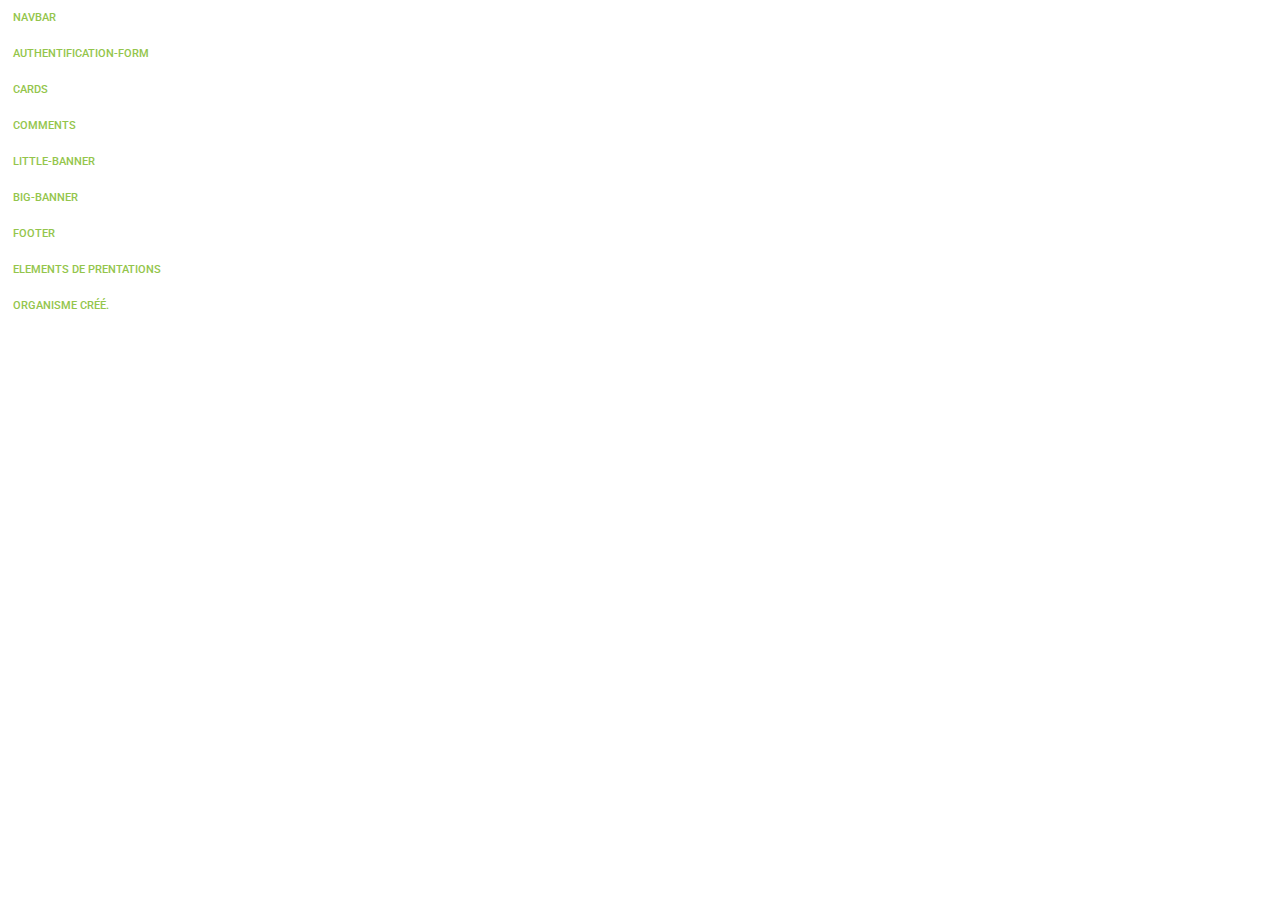
<file: index.html>
<!DOCTYPE html>
<html lang="en">
  <head>
    <meta charset="utf-8">
    <meta name="viewport" content="width=device-width, initial-scale=1, shrink-to-fit=no">
    <meta name="description" content="">
    <meta name="author" content="">
    <link rel="icon" href="../../favicon.ico">

    <link href="style.css" rel="stylesheet">
  </head>


 <a href="navbar.html" class="btn btn-link">navbar</a> <br/>
 <a href="authentification_form.html"  class="btn btn-link">authentification-form</a> <br/>
 <a href="cards.1.html"  class="btn btn-link">cards</a> <br/>
 <a href="comments.html" class="btn btn-link">comments</a> <br/>
 <a href="little-banner.html"  class="btn btn-link" >little-banner</a> <br/>
 <a href="big-banner.html"  class="btn btn-link">big-banner</a> <br/>
 <a href="footer.html" class="btn btn-link" >footer</a> <br/>
 <a href="element-presentation.html" class="btn btn-link" >elements de prentations</a> <br/>
 <a href="created-organism.html" class="btn btn-link" >organisme créé.</a> <br/>
</file>
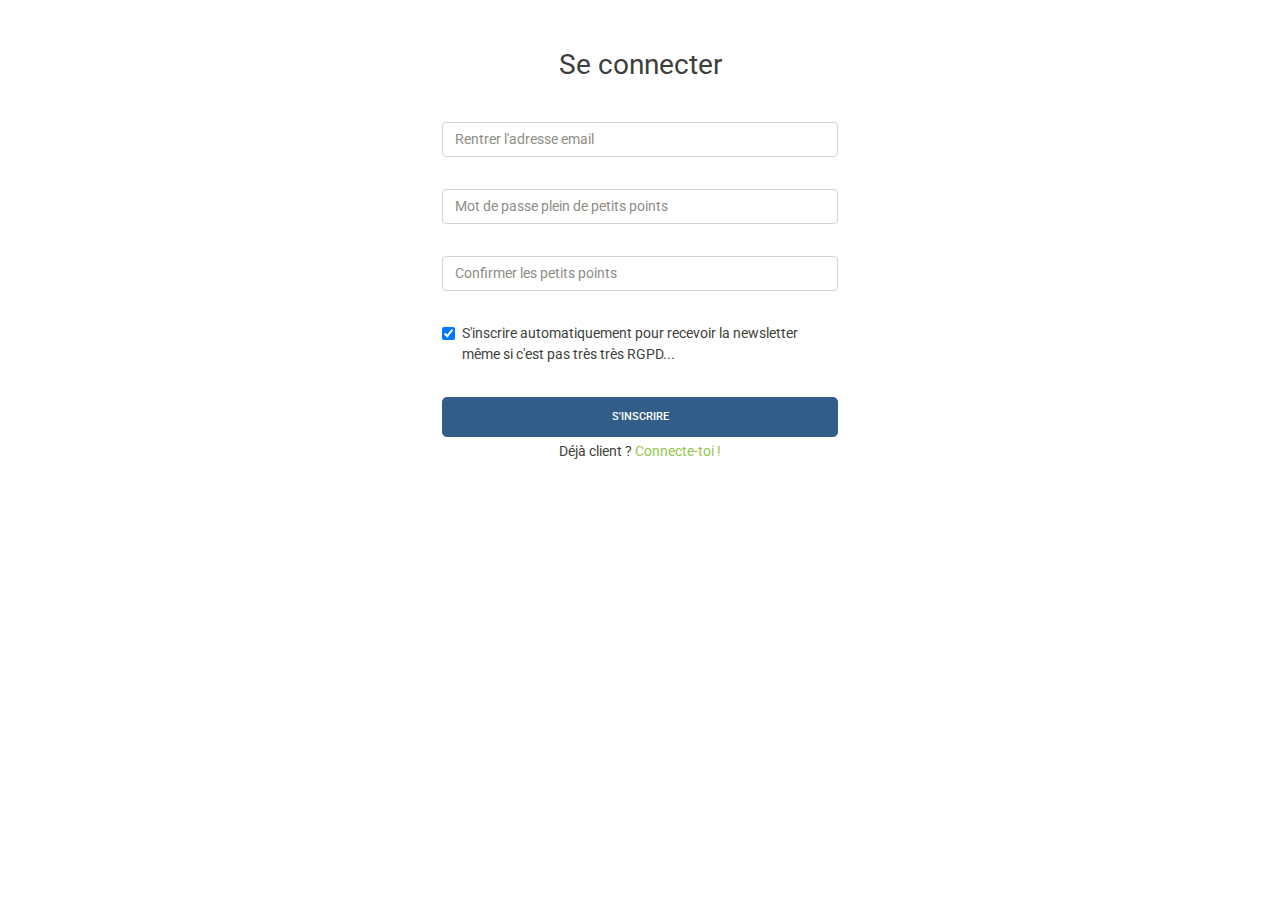
<file: authentification_form.html>
<!DOCTYPE html>
<html lang="en">
  <head>
    <meta charset="utf-8">
    <meta name="viewport" content="width=device-width, initial-scale=1, shrink-to-fit=no">
    <meta name="description" content="">
    <meta name="author" content="">
    <link rel="icon" href="../../favicon.ico">

    <link href="style.css" rel="stylesheet">
  </head>


<form class="col-md-4">
    <fieldset>
      <legend> <center> <h2>Se connecter </h2> </center> </legend>
      
      <div class="form-group">
              <input type="email" class="form-control" id="exampleInputEmail1" aria-describedby="emailHelp" placeholder="Rentrer l'adresse email">
       
      </div>
      <div class="form-group">
            <input type="password" class="form-control" id="exampleInputPassword1" placeholder="Mot de passe plein de petits points">
      </div>
      <div class="form-group">
        <input type="password" class="form-control" id="exampleInputPassword1" placeholder="Confirmer les petits points">
      </div>
      
      <fieldset class="form-group">
       <div class="form-check">
          <label class="form-check-label">
            <input class="form-check-input" type="checkbox" value="" checked="">
           S'inscrire automatiquement pour recevoir la newsletter même si c'est pas très très RGPD...
          </label>
        </div>
      </fieldset>
      <button type="button" class="btn btn-primary btn-lg btn-block">S'inscrire</button>
    </fieldset>
    <fieldset class="form-group">
        <div class="form-text">
           Déjà client ? <a href="#">Connecte-toi !</a>
         </div>
    </fieldset>

  </form>
</file>
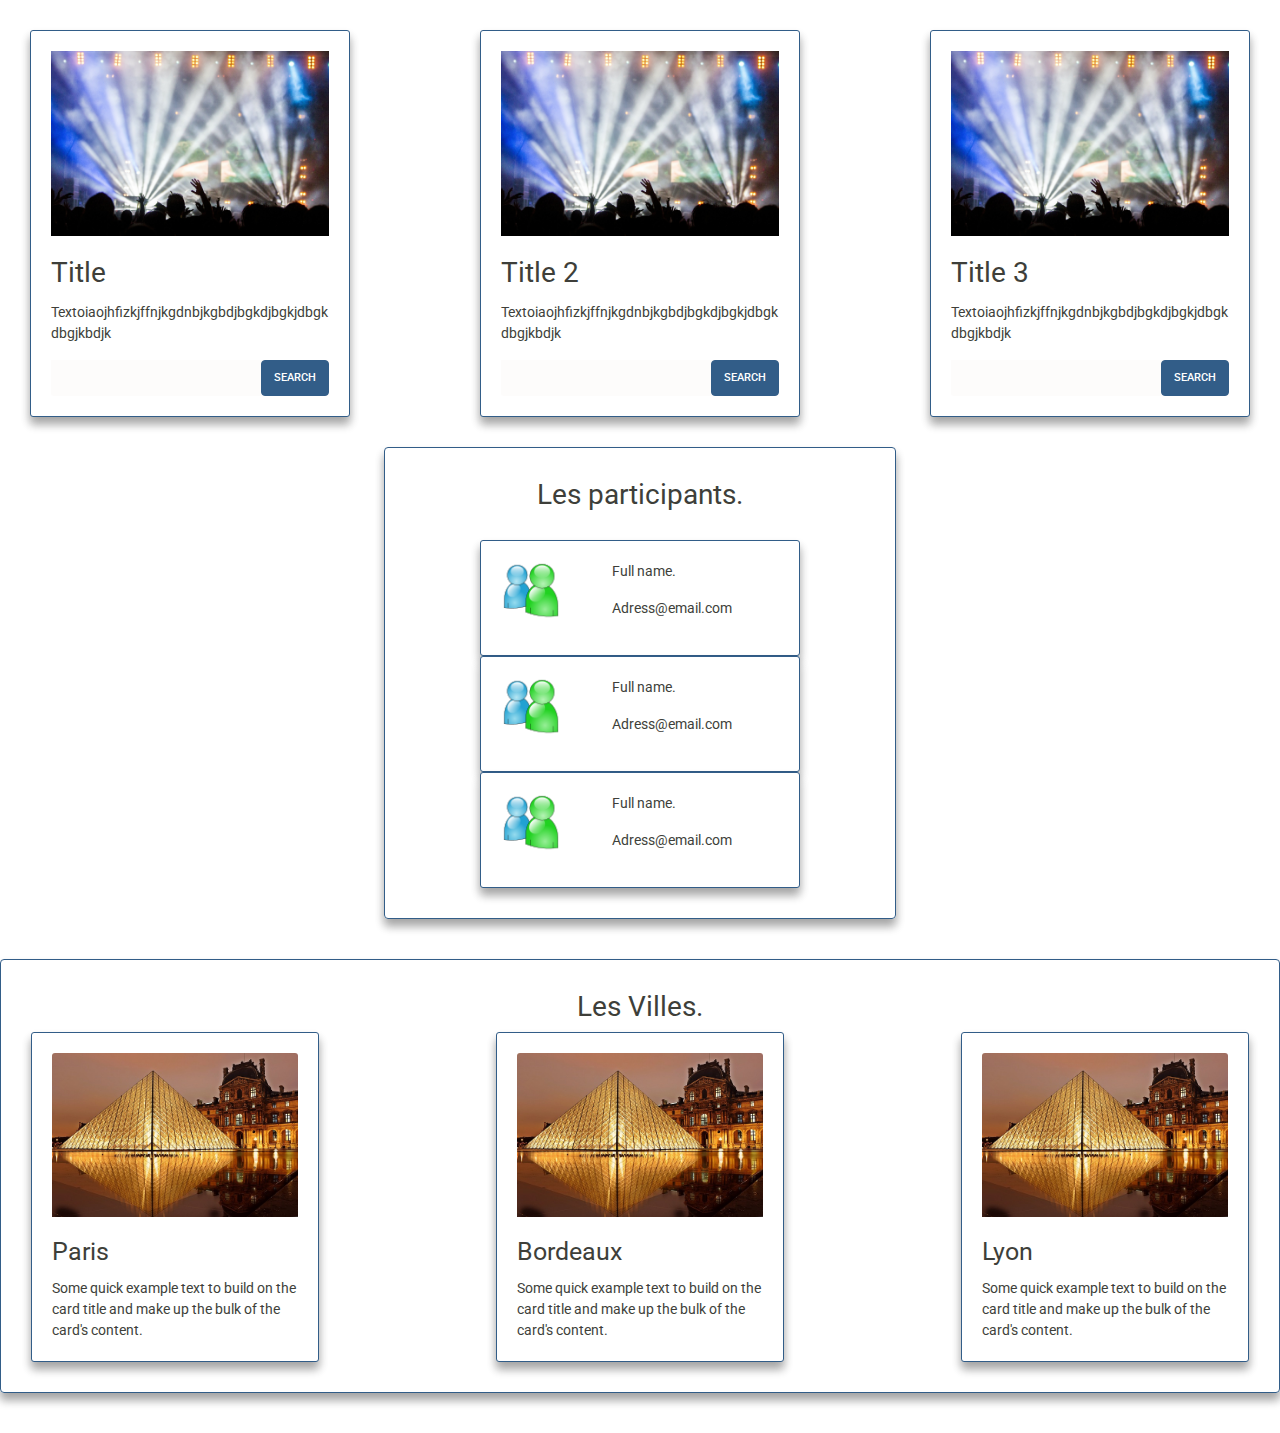
<file: cards.1.html>
<!DOCTYPE html>
<html lang="en">
  <head>
    <meta charset="utf-8">
    <meta name="viewport" content="width=device-width, initial-scale=1, shrink-to-fit=no">
    <meta name="description" content="">
    <meta name="author" content="">
    <link rel="icon" href="../../favicon.ico">
    <link href="style.css" rel="stylesheet">
  </head>
<body>
<div style="display: flex; flex-direction: row; justify-content: space-between; margin: 30px;">
<div class="card">
  <div class="card-body">
      <img class="card-img" src="concert-336695_1280.jpg" alt="concert">
      <h2 class="card-title">Title</h2>
      <p class="card-text">Textoiaojhfizkjffnjkgdnbjkgbdjbgkdjbgkjdbgkdbgjkbdjk</p>
      <div class="card-footer"style="display:flex; flex-direction: row; justify-content: flex-end;">
          <button class="btn btn-primary my-2 my-sm-0">Search</button>
      </div>    
  </div>
</div>
<div class="card">
    <div class="card-body">
        <img class="card-img" src="concert-336695_1280.jpg" alt="concert">
        <h2 class="card-title">Title 2</h2>
        <p class="card-text">Textoiaojhfizkjffnjkgdnbjkgbdjbgkdjbgkjdbgkdbgjkbdjk</p>
        <div class="card-footer"style="display:flex; flex-direction: row; justify-content: flex-end;">
            <button class="btn btn-primary my-2 my-sm-0">Search</button>
        </div>
    </div>
</div>
<div class="card">
    <div class="card-body">
        <img class="card-img" src="concert-336695_1280.jpg" alt="concert">
        <h2 class="card-title">Title 3</h2>
        <p class="card-text">Textoiaojhfizkjffnjkgdnbjkgbdjbgkdjbgkjdbgkdbgjkbdjk</p>
        <div class="card-footer"style="display:flex; flex-direction: row; justify-content: flex-end;">
            <button class="btn btn-primary my-2 my-sm-0">Search</button>
        </div>
    </div>
</div>
</div>
<div class="attendant-card">
        <center><h2>Les participants.</h2></center> <br>
            <div class="card card-user" style="height: auto; display:flex; flex-direction:row;">
                <div class="left-side">
                    <img src="MSN.png" width="60px" height="60px" alt="concert">
                </div>
                <div class="right-side"> 
                    <p> Full name.</p>
                    <p>Adress@email.com</p>
                </div>
            </div>
            <div class="card card-user" style="height: auto; display:flex; flex-direction:row;">
                <div class="left-side">
                    <img src="MSN.png" width="60px" height="60px" alt="concert">
                </div>
                <div class="right-side"> 
                        <p> Full name.</p>
                        <p>Adress@email.com</p>        
                </div>
            </div>
            <div class="card card-user" style="height: auto; display:flex; flex-direction:row; ">
                <div class="left-side">
                    <img src="MSN.png" width="60px" height="60px" alt="concert">
                </div>
                <div class="right-side">
                        <p> Full name.</p>
                    <p>Adress@email.com</p>
                </div>
            </div>
</div>
<div class="town-card">
            <center><h2>Les Villes.</h2></center>
     <div class="town-container">
        <div class="card" style="width: 18rem;">
            <img class="card-img-top" src="Paris.jpeg" alt="Card image cap" style="margin-bottom: 1.25rem;">
            <div class="card-body">
                <h3 class="card-title">Paris</h3>
                <p class="card-text">Some quick example text to build on the card title and make up the bulk of the card's
                    content.</p>
            </div>
        </div>
        <div class="card" style="width: 18rem;">
            <img class="card-img-top" src="Paris.jpeg" alt="Card image cap" style="margin-bottom: 1.25rem;">
            <div class="card-body">
                <h3 class="card-title">Bordeaux</h3>
                <p class="card-text">Some quick example text to build on the card title and make up the bulk of the card's
                    content.</p>
            </div>
        </div>
        <div class="card" style="width: 18rem;">
            <img class="card-img-top" src="Paris.jpeg" alt="Card image cap" style="margin-bottom: 1.25rem;">
            <div class="card-body">
                <h3 class="card-title">Lyon</h3>
                <p class="card-text">Some quick example text to build on the card title and make up the bulk of the card's
                    content.</p>
            </div>
        </div>
     </div>
    
</div>

    







  </body>
</html>
</file>
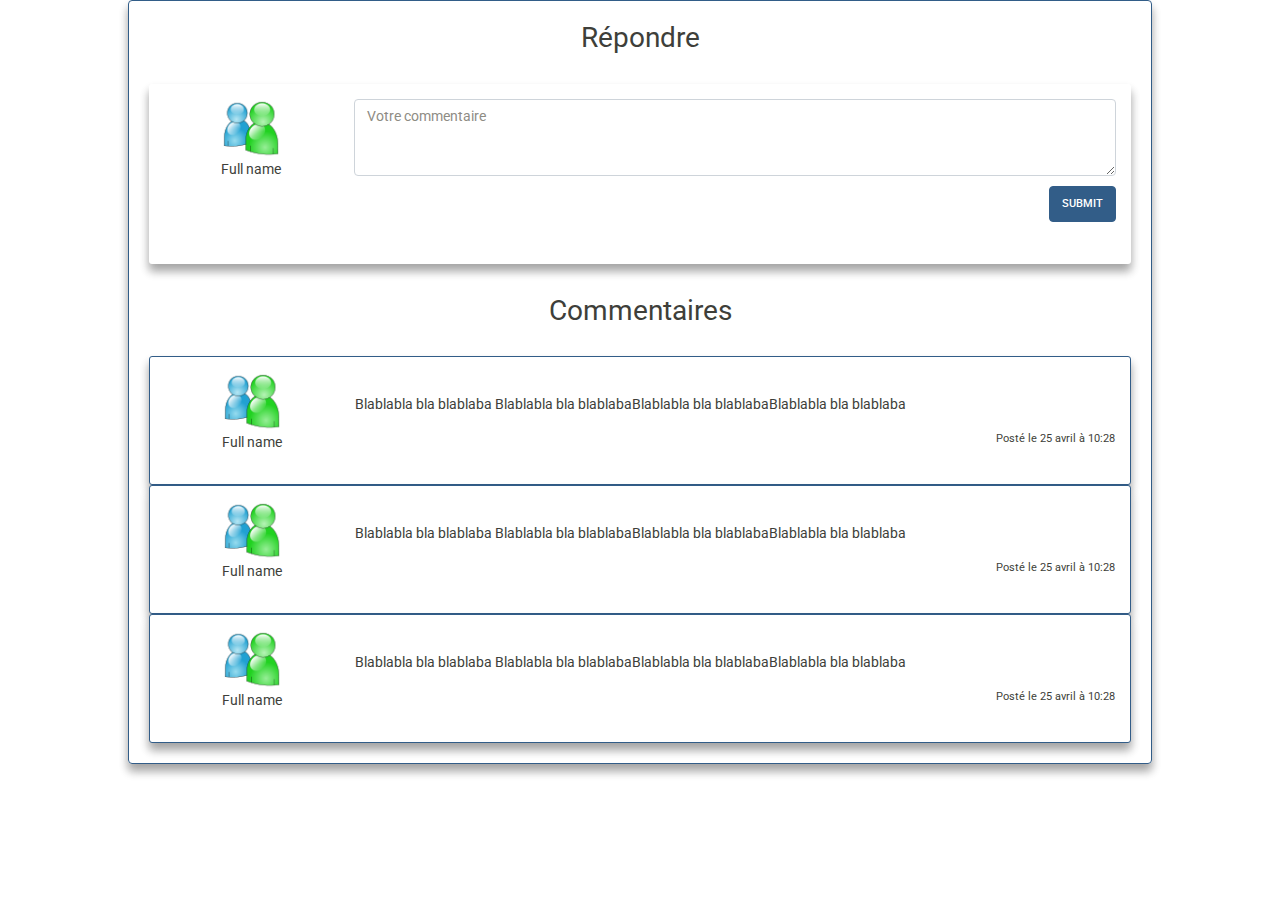
<file: comments.html>
<!DOCTYPE html>
<html lang="en">

<head>
    <meta charset="utf-8">
    <meta name="viewport" content="width=device-width, initial-scale=1, shrink-to-fit=no">
    <meta name="description" content="">
    <meta name="author" content="">
    <link rel="icon" href="../../favicon.ico">
    <link href="style.css" rel="stylesheet">
</head>

<body>



    <div class="comments">
        <center>
            <h2>Répondre</h2>
        </center> <br>
        <div class="card card-user" style="height: auto; display:flex; flex-direction:row; border:none; margin-bottom:30px; padding-bottom:10px">
            <div class="left-side">
                <img src="MSN.png" width="60px" height="60px" alt="concert">
                <p> Full name</p>
            </div>
            <div class="right-side">
                <div class="form-group">
                    <textarea placeholder="Votre commentaire" class="form-control" id="exampleTextarea" rows="3"></textarea>
                    <div class="button-submit">
                    <button type="submit" class="btn btn-primary">Submit</button>
                </div>
                </div>

            </div>

        </div>
        <center>
            <h2>Commentaires</h2>
        </center> <br>
        <div class="card card-user" style="height: auto; display:flex; flex-direction:row;">
            <div class="left-side">
                <img src="MSN.png" width="60px" height="60px" alt="concert">
                <p> Full name</p>
            </div>
            <div class="right-side">

                <p> Blablabla bla blablaba Blablabla bla blablabaBlablabla bla blablabaBlablabla bla blablaba</p>
                <small>Posté le 25 avril à 10:28</small>
            </div>

        </div>
        <div class="card card-user" style="height: auto; display:flex; flex-direction:row;">
            <div class="left-side">
                <img src="MSN.png" width="60px" height="60px" alt="concert">
                <p> Full name</p>
            </div>
            <div class="right-side">

                <p> Blablabla bla blablaba Blablabla bla blablabaBlablabla bla blablabaBlablabla bla blablaba</p>
                <small>Posté le 25 avril à 10:28</small>
            </div>

        </div>
        <div class="card card-user" style="height: auto; display:flex; flex-direction:row;">
            <div class="left-side">
                <img src="MSN.png" width="60px" height="60px" alt="concert">
                <p> Full name</p>
            </div>
            <div class="right-side">

                <p> Blablabla bla blablaba Blablabla bla blablabaBlablabla bla blablabaBlablabla bla blablaba</p>
                <small>Posté le 25 avril à 10:28</small>
            </div>

        </div>





</body>

</html>
</file>
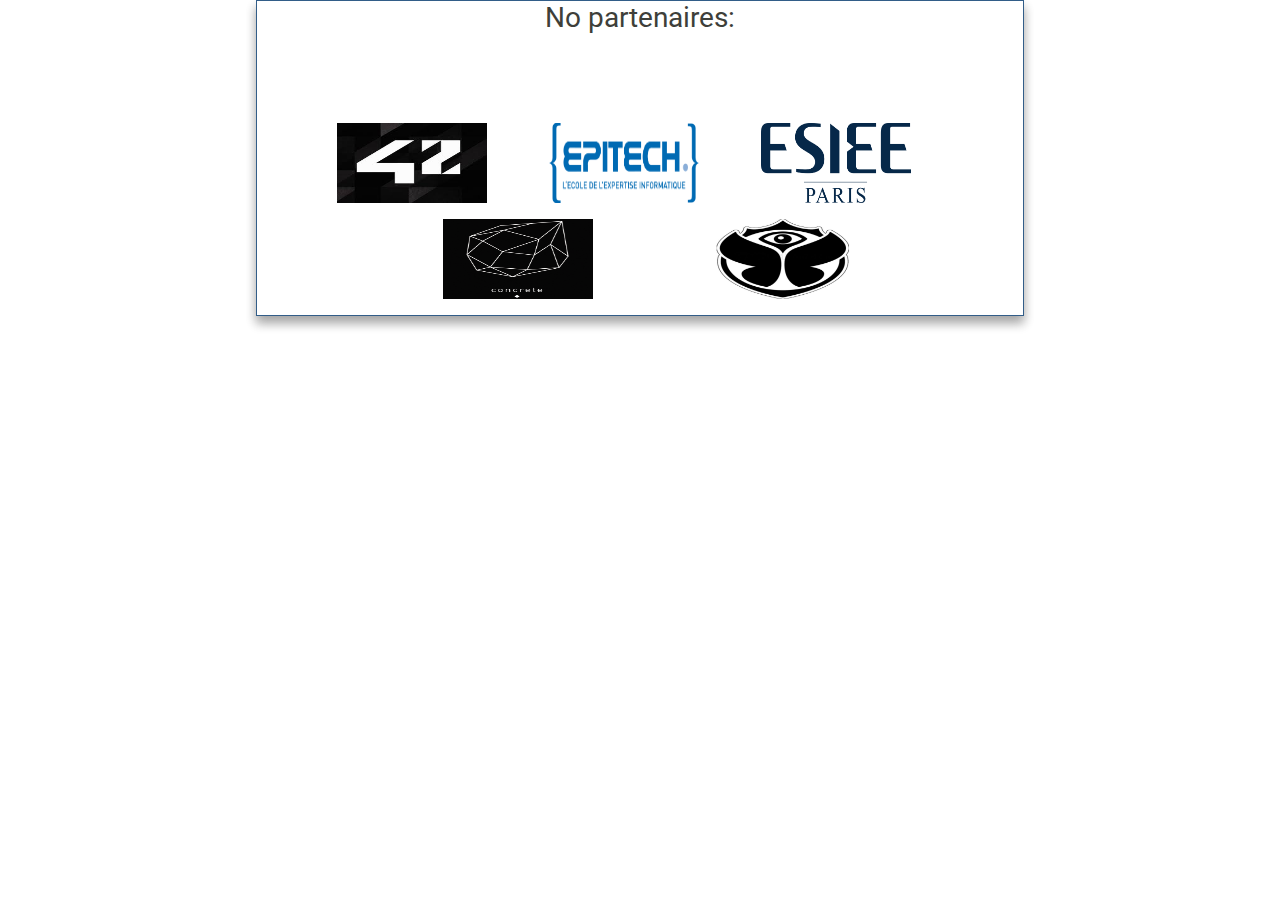
<file: created-organism.html>
<!DOCTYPE html>
<html lang="en">

<head>
  <meta charset="utf-8">
  <meta name="viewport" content="width=device-width, initial-scale=1, shrink-to-fit=no">
  <meta name="description" content="">
  <meta name="author" content="">
  <link rel="icon" href="../../favicon.ico">

  <link href="style.css" rel="stylesheet">
</head>

<body>

  <div class="container-logo" style="margin-top: auto">
      <div class="row" style="display:flex; justify-content:center; margin-bottom: 5rem;">
          <h2>No partenaires: </h2> 
        </div>
    <div class="row">
      <div class="col">
        <img src="Ecole-42-innovation-Matrice.jpg" class="logo-organism" alt="">
      </div>
      <div class="col">
          <img src="Epitech.png" class="logo-organism" alt="">
        </div>
      <div class="col">
          <img src="Logo_ESIEE_Paris.svg.png" class="logo-organism" alt="">
        </div>

    </div>
    <div class="row">
        <div class="col-2">
          </div> 
        
           <div class="col-5">
              <img src="Logo.jpg" class="logo-organism" alt="">
            </div> 
            <div class="col-5">
                <img src="logostart.jpg" class="logo-organism" alt="">
              </div>
    </div>
  </div>
</body>

</html>
</file>
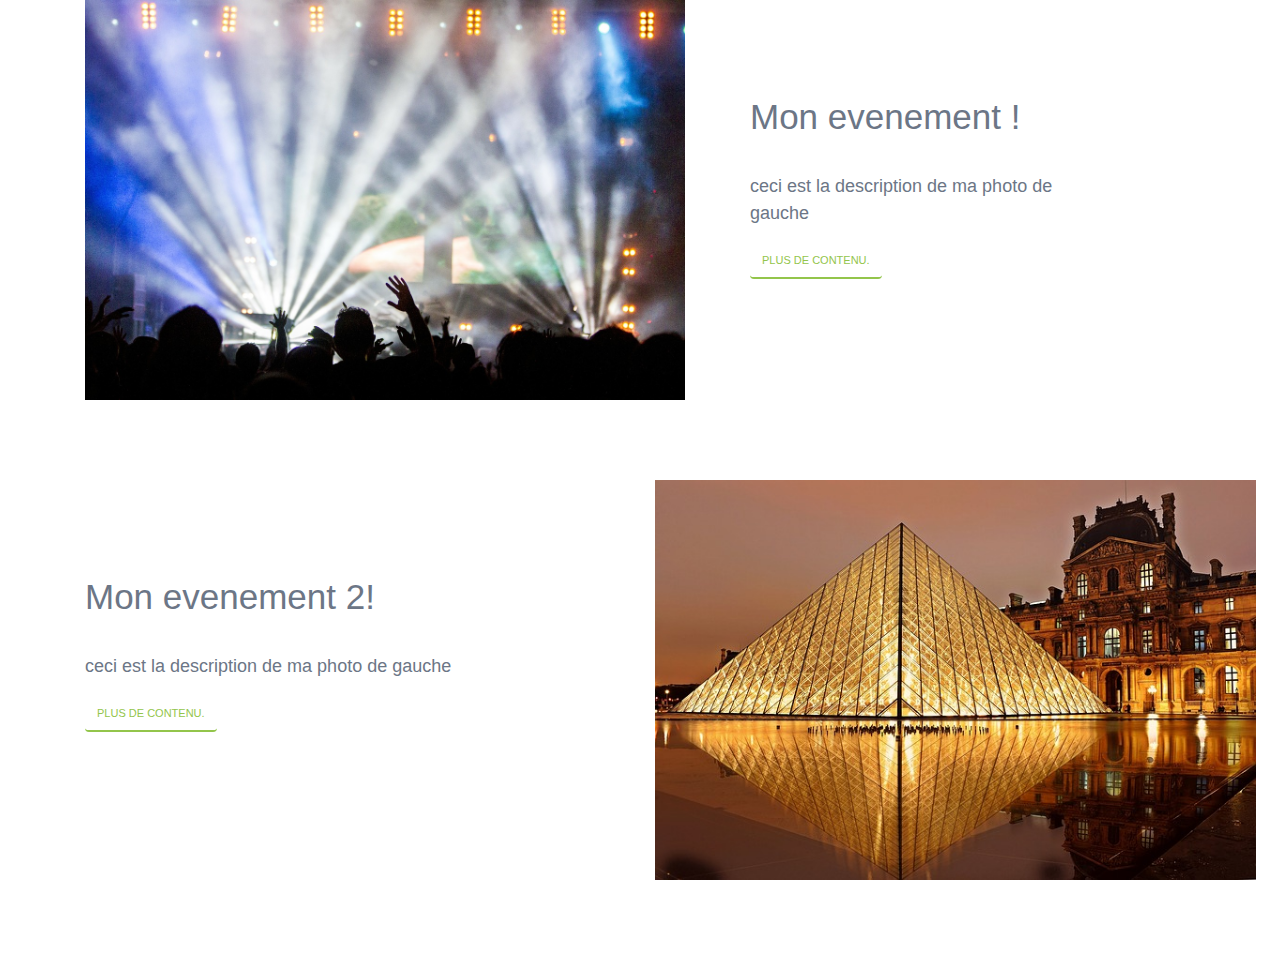
<file: element-presentation.html>
<!DOCTYPE html>
<html lang="en">

<head>
  <meta charset="utf-8">
  <meta name="viewport" content="width=device-width, initial-scale=1, shrink-to-fit=no">
  <meta name="description" content="">
  <meta name="author" content="">
  <link rel="icon" href="../../favicon.ico">

  <link href="style.css" rel="stylesheet">
</head>

<body>

  <div class="container">
    <div class="row">
      <div class="col-7">
        <img src="concert-336695_1280.jpg" class="side-text" alt="">
      </div>
      <div class="col-4 side-picture">
        <h1>Mon evenement !</h1> <br>
        <p>ceci est la description de ma photo de gauche</p>
        <button type="button" class="btn btn-link">Plus de contenu.</button>
      </div>
    </div>
    <div class="row">
      <div class="col-6 side-picture">
        <h1>Mon evenement 2!</h1> <br>
        <p>ceci est la description de ma photo de gauche</p>
        <button type="button" class="btn btn-link">Plus de contenu.</button>
      </div>
      <div class="col-3">
          <img src="Paris.jpeg" class="side-text" alt="">
        </div>
    </div>
  </div>
</body>

</html>
</file>
